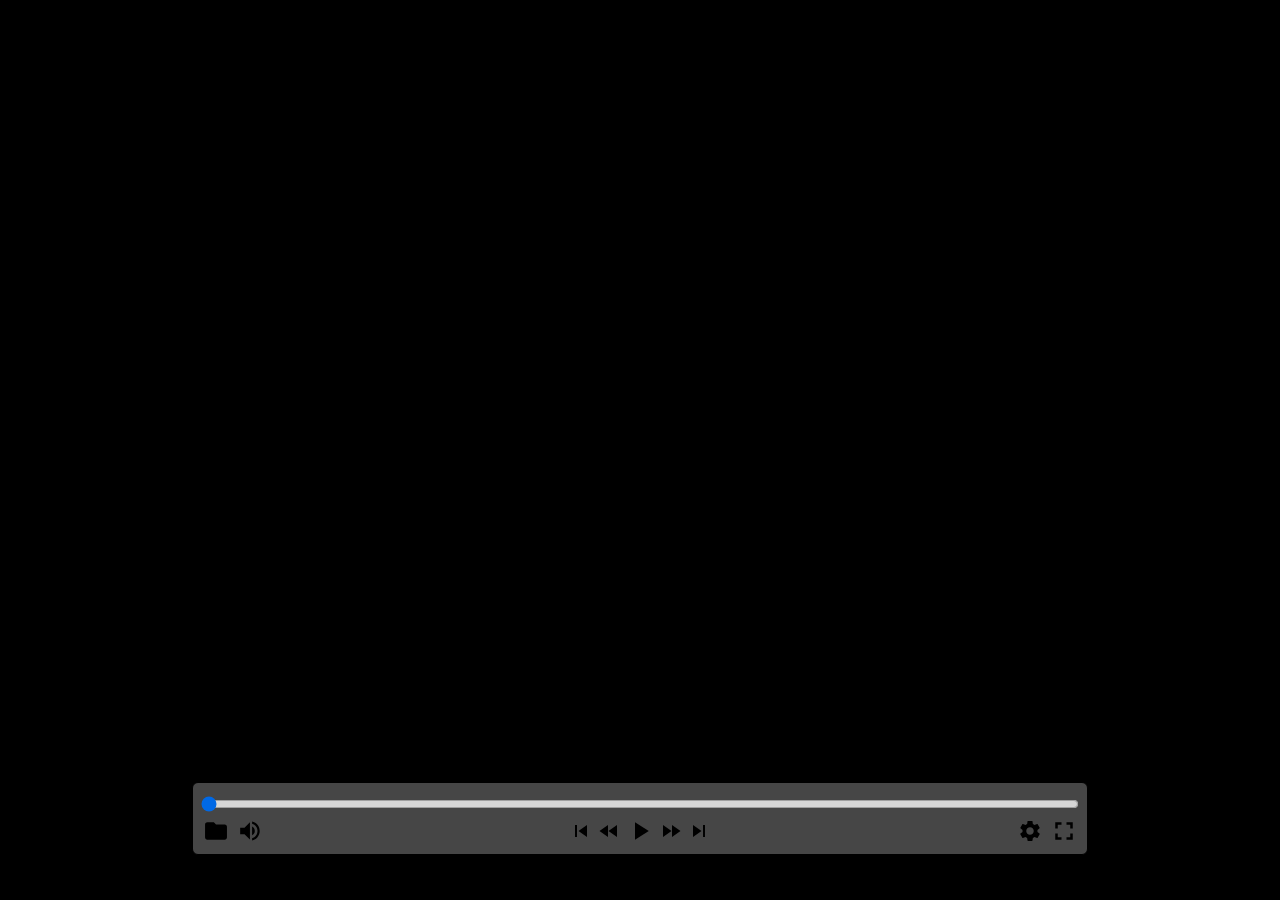
<file: index.html>
<!DOCTYPE html>
<html>
  <head>
    <meta charset="utf-8" />
    <meta name="viewport" content="width=device-width, initial-scale=1" />
    <link rel="icon" type="image/png" href="icon/icon.png" />
    <link rel="stylesheet" href="style.css" />
    <title data-i18n="title"></title>
  </head>
  <body>
    <div id="container">
      <div id="player">
        <video id="video"></video>
        <div id="controls" class="">
          <div id="progress-controls">
            <div id="progress-times">
              <span id="time-left" class="time"></span>
              <span id="time-right" class="time"></span>
            </div>
            <input type="range" id="progress" min="0" value="0" step="any" />
          </div>
          <div id="buttons-controls">
            <div id="buttons-left">
              <img src="img/folder.svg" class="btn" />
              <div id="volume-wrap">
                <img src="img/volume_up.svg" class="btn" />
                <input type="range" id="volume" min="0" max="1" value="1" step="0.01" />
              </div>
            </div>
            <div id="buttons-center">
              <img src="img/skip_previous.svg" class="btn btn-sm" />
              <img src="img/fast_rewind.svg" class="btn btn-sm" />
              <img src="img/play_arrow.svg" class="btn" />
              <img src="img/fast_forward.svg" class="btn btn-sm" />
              <img src="img/skip_next.svg" class="btn btn-sm" />
            </div>
            <div id="buttons-right">
              <div id="settings-wrap">
                <img src="img/settings.svg" class="btn" />
                <div id="settings">
                  <label for="seekStep" data-i18n="seekStep"></label>
                  <input type="number" id="seekStep" min="1" max="1200" step="1" />

                  <label for="seekLongStep" data-i18n="seekLongStep"></label>
                  <input type="number" id="seekLongStep" min="1" max="1200" step="1" />

                  <label for="volumeStep" data-i18n="volumeStep"></label>
                  <input type="number" id="volumeStep" min="1" max="50" step="1" />

                  <label for="speedStep" data-i18n="speedStep"></label>
                  <select id="speedStep">
                    <option value="0.1">0.1</option>
                    <option value="0.2">0.2</option>
                    <option value="0.25">0.25</option>
                    <option value="0.5">0.5</option>
                    <option value="1">1.0</option>
                  </select>

                  <label for="screenshotFormat" data-i18n="screenshotFormat"></label>
                  <select id="screenshotFormat">
                    <option value="jpg">jpg</option>
                    <option value="png">png</option>
                  </select>

                  <a href="shortcuts.html" target="_blank" id="shortcuts" data-i18n="shortcuts"></a>
                </div>
              </div>
              <img src="img/fullscreen.svg" class="btn" />
            </div>
          </div>
        </div>
        <div id="info" class="d-none"></div>
        <div id="lt-info" class="d-none time-info"></div>
        <div id="rt-info" class="d-none time-info"></div>
        <div id="error-info" class="d-none"></div>
      </div>
    </div>
    <div class="dropzone d-none" data-i18n="dropzone"></div>
    <div class="d-none">
      <input type="file" id="file" accept="video/*,audio/*,.mp4,.mp3,.mkv,.webm,.3gp,.avi,.mpeg,.mpg,.ogg,.wmv,.wav,.mov" multiple />
    </div>
    <script type="text/javascript" src="player.js"></script>
    <script type="text/javascript" src="player.ext.js"></script>
  </body>
</html>
</file>
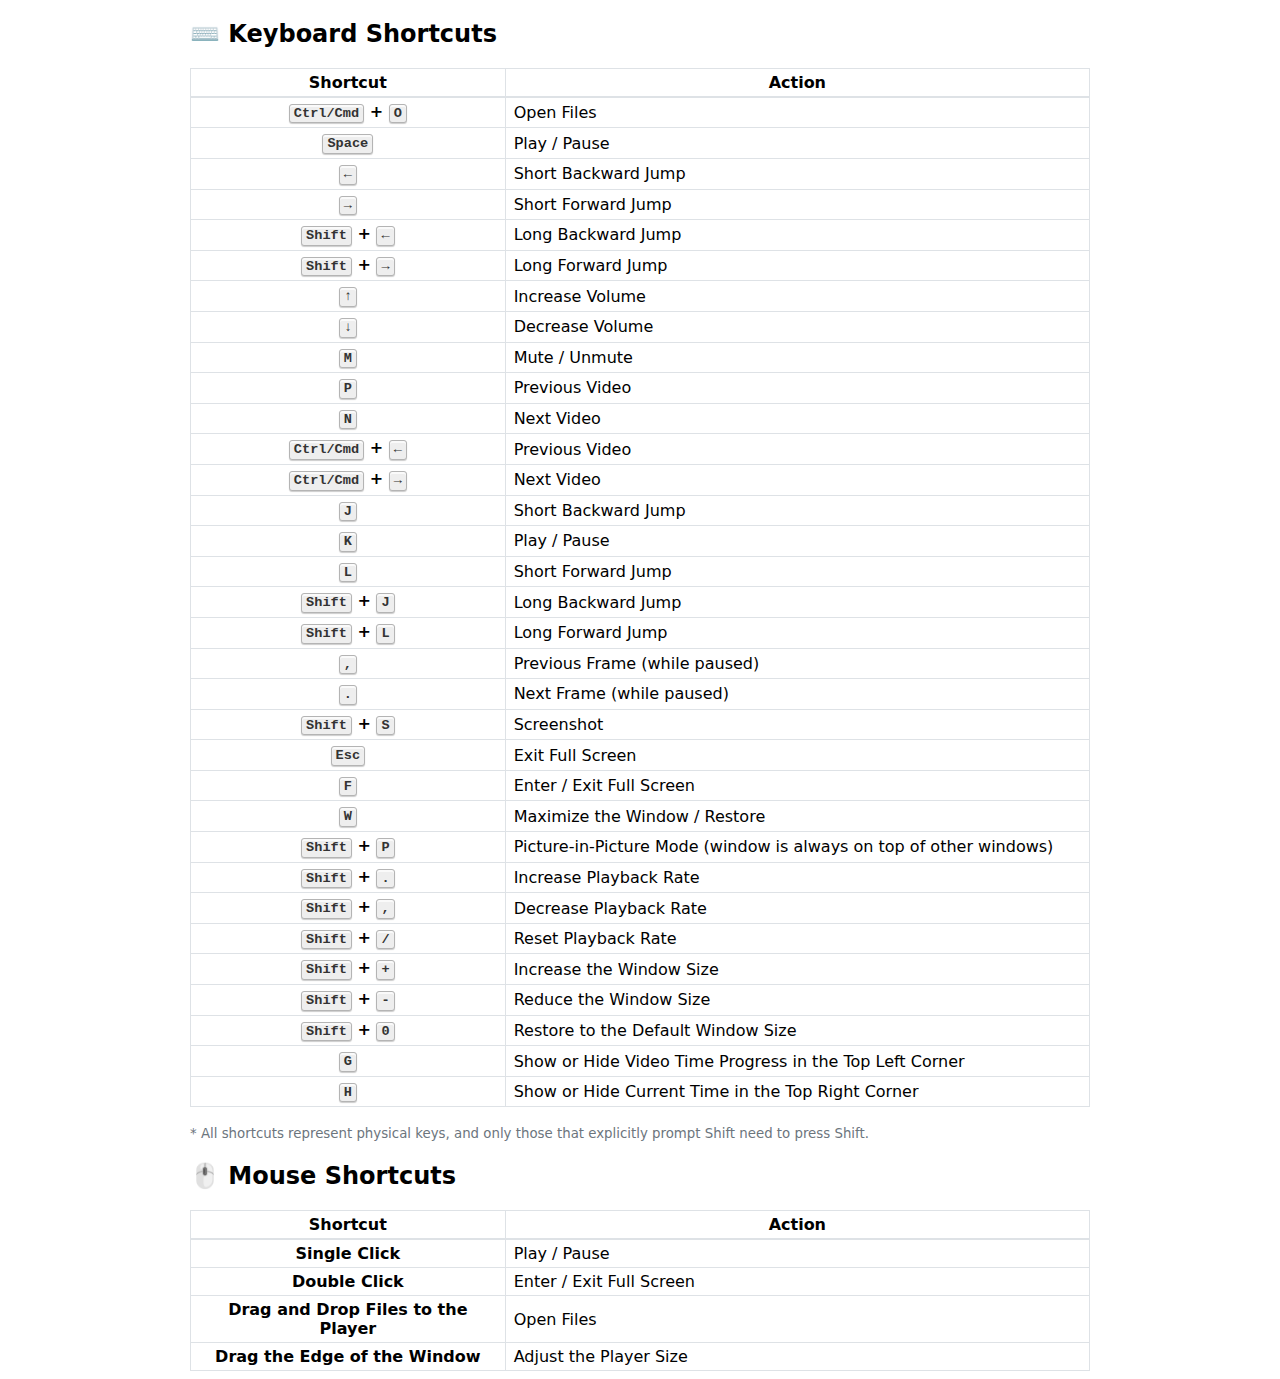
<file: shortcuts.html>
<!DOCTYPE html>
<html>
  <head>
    <meta charset="utf-8" />
    <meta name="viewport" content="width=device-width, initial-scale=1" />
    <title data-i18n="title">Player Shortcuts</title>
    <link rel="icon" type="image/png" href="icon/icon.png" />
    <link rel="stylesheet" href="shortcuts.css" />
  </head>
  <body>
    <div class="d-none">
      <h2 data-i18n="headKeyboard"></h2>
      <table>
        <thead>
          <tr>
            <th scope="col" class="key-width" data-i18n="thShortcut"></th>
            <th scope="col" class="desc-width" data-i18n="thFunction"></th>
          </tr>
        </thead>
        <tbody>
          <tr>
            <th scope="row"><kbd>Ctrl/Cmd</kbd> + <kbd>O</kbd></th>
            <td data-i18n="openFiles"></td>
          </tr>
          <tr>
            <th scope="row"><kbd>Space</kbd></th>
            <td data-i18n="playPause"></td>
          </tr>
          <tr>
            <th scope="row"><kbd>←</kbd></th>
            <td data-i18n="shortBackwardJump"></td>
          </tr>
          <tr>
            <th scope="row"><kbd>→</kbd></th>
            <td data-i18n="shortForwardJump"></td>
          </tr>
          <tr>
            <th scope="row"><kbd>Shift</kbd> + <kbd>←</kbd></th>
            <td data-i18n="longBackwardJump"></td>
          </tr>
          <tr>
            <th scope="row"><kbd>Shift</kbd> + <kbd>→</kbd></th>
            <td data-i18n="longForwardJump"></td>
          </tr>
          <tr>
            <th scope="row"><kbd>↑</kbd></th>
            <td data-i18n="volumeUp"></td>
          </tr>
          <tr>
            <th scope="row"><kbd>↓</kbd></th>
            <td data-i18n="volumeDown"></td>
          </tr>
          <tr>
            <th scope="row"><kbd>M</kbd></th>
            <td data-i18n="muteUnmute"></td>
          </tr>
          <tr>
            <th scope="row"><kbd>P</kbd></th>
            <td data-i18n="previousVideo"></td>
          </tr>
          <tr>
            <th scope="row"><kbd>N</kbd></th>
            <td data-i18n="nextVideo"></td>
          </tr>
          <tr>
            <th scope="row"><kbd>Ctrl/Cmd</kbd> + <kbd>←</kbd></th>
            <td data-i18n="previousVideo"></td>
          </tr>
          <tr>
            <th scope="row"><kbd>Ctrl/Cmd</kbd> + <kbd>→</kbd></th>
            <td data-i18n="nextVideo"></td>
          </tr>
          <tr>
            <th scope="row"><kbd>J</kbd></th>
            <td data-i18n="shortBackwardJump"></td>
          </tr>
          <tr>
            <th scope="row"><kbd>K</kbd></th>
            <td data-i18n="playPause"></td>
          </tr>
          <tr>
            <th scope="row"><kbd>L</kbd></th>
            <td data-i18n="shortForwardJump"></td>
          </tr>
          <tr>
            <th scope="row"><kbd>Shift</kbd> + <kbd>J</kbd></th>
            <td data-i18n="longBackwardJump"></td>
          </tr>
          <tr>
            <th scope="row"><kbd>Shift</kbd> + <kbd>L</kbd></th>
            <td data-i18n="longForwardJump"></td>
          </tr>
          <tr>
            <th scope="row"><kbd>,</kbd></th>
            <td data-i18n="previousFrame"></td>
          </tr>
          <tr>
            <th scope="row"><kbd>.</kbd></th>
            <td data-i18n="nextFrame"></td>
          </tr>
          <tr>
            <th scope="row"><kbd>Shift</kbd> + <kbd>S</kbd></th>
            <td data-i18n="screenshot"></td>
          </tr>
          <tr>
            <th scope="row"><kbd>Esc</kbd></th>
            <td data-i18n="exitFullscreen"></td>
          </tr>
          <tr>
            <th scope="row"><kbd>F</kbd></th>
            <td data-i18n="toggleFullscreen"></td>
          </tr>
          <tr>
            <th scope="row"><kbd>W</kbd></th>
            <td data-i18n="maxWindow"></td>
          </tr>
          <tr>
            <th scope="row"><kbd>Shift</kbd> + <kbd>P</kbd></th>
            <td data-i18n="pip"></td>
          </tr>
          <tr>
            <th scope="row"><kbd>Shift</kbd> + <kbd>.</kbd></th>
            <td data-i18n="speedUp"></td>
          </tr>
          <tr>
            <th scope="row"><kbd>Shift</kbd> + <kbd>,</kbd></th>
            <td data-i18n="speedDown"></td>
          </tr>
          <tr>
            <th scope="row"><kbd>Shift</kbd> + <kbd>/</kbd></th>
            <td data-i18n="speedReset"></td>
          </tr>
          <tr>
            <th scope="row"><kbd>Shift</kbd> + <kbd>+</kbd></th>
            <td data-i18n="windowSizeUp"></td>
          </tr>
          <tr>
            <th scope="row"><kbd>Shift</kbd> + <kbd>-</kbd></th>
            <td data-i18n="windowSizeDown"></td>
          </tr>
          <tr>
            <th scope="row"><kbd>Shift</kbd> + <kbd>0</kbd></th>
            <td data-i18n="windowSizeReset"></td>
          </tr>
          <tr>
            <th scope="row"><kbd>G</kbd></th>
            <td data-i18n="timeProgress"></td>
          </tr>
          <tr>
            <th scope="row"><kbd>H</kbd></th>
            <td data-i18n="clock"></td>
          </tr>
        </tbody>
      </table>
      <div class="text-muted"><small data-i18n="note"></small></div>

      <h2 data-i18n="headMouse"></h2>
      <table>
        <thead>
          <tr>
            <th scope="col" class="key-width" data-i18n="thShortcut"></th>
            <th scope="col" class="desc-width" data-i18n="thFunction"></th>
          </tr>
        </thead>
        <tbody>
          <tr>
            <th scope="row" data-i18n="singleClick"></th>
            <td data-i18n="playPause"></td>
          </tr>
          <tr>
            <th scope="row" data-i18n="doubleClick"></th>
            <td data-i18n="toggleFullscreen"></td>
          </tr>
          <tr>
            <th scope="row" data-i18n="dragFiles"></th>
            <td data-i18n="openFiles"></td>
          </tr>
          <tr>
            <th scope="row" data-i18n="dragEdge"></th>
            <td data-i18n="adjustWindowSize"></td>
          </tr>
        </tbody>
      </table>

      <script type="text/javascript" src="shortcuts.js"></script>
    </div>
  </body>
</html>
</file>
<file: style.css>
*,::after,::before {
    box-sizing: border-box;
  }
  :root {
    --blue: #0d6efd;
    --indigo: #6610f2;
    --purple: #6f42c1;
    --pink: #d63384;
    --red: #dc3545;
    --orange: #fd7e14;
    --yellow: #ffc107;
    --green: #198754;
    --teal: #20c997;
    --cyan: #0dcaf0;
    --white: #fff;
    --gray: #6c757d;
    --gray-dark: #343a40;
    --primary: #0d6efd;
    --secondary: #6c757d;
    --success: #198754;
    --info: #0dcaf0;
    --warning: #ffc107;
    --danger: #dc3545;
    --light: #f8f9fa;
    --dark: #212529;
    font-family: system-ui,-apple-system,"Segoe UI",Roboto,"Helvetica Neue",Arial,"Noto Sans","Liberation Sans",sans-serif,"Apple Color Emoji","Segoe UI Emoji","Segoe UI Symbol","Noto Color Emoji";
    font-size: 16px;
  }
  body {
    margin: 0;
    padding: 0;
  }
  #container {
    width: 100vw;
    height: 100vh;
  }
  #player {
    display: flex;
    align-items: center;
    position: relative;
    width: 100vw;
    height: 100vh;
    background-color: black;
    color: #FFFFFF;
  }
  #video {
    width: 100%;
    height: auto;
    max-height: 100%;
    margin: auto;
    outline: none;
  }
  #info {
    position: absolute;
    top: clamp(1rem, 5vh, 5rem);
    right: clamp(1rem, 5vh, 5rem);
    font-size: clamp(.75rem, 5vh, 2rem);
    background-color: black;
    color: white;
    padding: 0.5rem;
    border-radius: 6px;
  }
  #error-info {
    position: absolute;
    top: 50%;
    left: 50%;
    transform: translate(-50%,-50%);
    width: max-content;
    max-width: 80%;
    padding: 0.5rem 1rem;
    border-radius: 8px;
    text-align: center;
    font-size: 2rem;
    background-color: black;
    color: var(--warning);
  }
  #lt-info {
    position: absolute;
    left: 0px;
    top: 0px;
  }
  #rt-info {
    position: absolute;
    right: 0px;
    top: 0px;
    text-transform: uppercase;
  }
  .time-info {
    padding: 4px;
    background-color: rgba(8, 8, 8, 0.75);
    color: white;
    font-family: monospace;
    font-size: clamp(1rem, 3vh, 1.5rem);
  }
  
  #controls {
    animation: fadeIn ease 1s;
    position: absolute;
    width: 70%;
    max-width: 1200px;
    bottom: clamp(1rem, 5vh, 3rem);
    left: 50%;
    transform: translateX(-50%);
    color: var(--gray);
    background-color: rgb(78, 78, 78);
    padding: .8em .5em .5rem .5em;
    border: 1px solid black;
    border-radius: 6px;
    opacity: .9;
  }
  .hide-cursor {
    cursor: none;
  }
  
  #progress {
    display: block;
    width: 100%;
    margin: 0;
  }
  #progress:focus {
    outline: none;
  }
  #progress-times {
    display: flex;
    justify-content: space-between
  }
  .time {
    font-family: monospace;
    font-size: .75rem;
  }
  
  #buttons-controls {
    display: flex;
    margin-top: .25rem;
  }
  /* buttons-left/center/right */
  #buttons-controls > div { 
    display: flex;
    align-items: center;
    column-gap: 4px;
  }
  #buttons-left {
    flex: 1;
  }
  #buttons-right {
    flex: 1;
    justify-content: flex-end;
  }
  .btn {
    width: 30px;
    height: 30px;
    cursor: pointer;
  }
  .btn:hover {
    background-color: #eeeeee;
  }
  .btn.disabled {
    cursor: default;
    opacity: 0.2;
  }
  .btn.btn-sm {
    width: 24px;
    height: 24px;
  }
  
  #volume-wrap {
    display: flex;
    align-items: center;
  }
  #volume {
    display: none;
    width: 4.5rem;
  }
  #volume-wrap:hover > #volume {
    display: block;
  }
  
  #settings-wrap {
    display: flex;
    position: relative;
  }
  #settings {
    display: none;
  }
  #settings-wrap:hover > #settings {
    display: grid;
    grid-gap: .55rem;
    align-items: center;
    position: absolute;
    right: -30px;
    bottom: 100%;
    border: 1px solid gray;
    border-radius: 5%;
    background-color: rgb(0 0 0 / .9);
    color: white;
    width: max-content;
    padding: .8rem;
    font-size: 14px;
  }
  #settings input, #settings select {
    font-size: 14px;
    width: 3.75rem;
  }
  #settings label {
    text-align: right;
  }
  #shortcuts {
    padding: .5rem;
    grid-column-start: span 2;
    color: white;
    text-align: center;
  }
  
  .d-none {
    display: none !important;
  }
  .dropzone {
    position: fixed;
    left: 2vw;
    top: 2vh;
    width: 96vw;
    height: 96vh;
    border: 15px dashed var(--gray);
    border-radius: 15px;
    background: var(--light);
  
    /*text*/
    color: var(--dark);
    font-size: 9vh;
    font-size: min(9vh, 4vw);
    font-weight: 500;
    display: grid;
    place-items: center;
  }
  
  @keyframes fadeIn{
    0% {
      opacity:0;
    }
    100% {
      opacity:1;
    }
  }
  
  @-moz-keyframes fadeIn {
    0% {
      opacity:0;
    }
    100% {
      opacity:1;
    }
  }
  
  @-webkit-keyframes fadeIn {
    0% {
      opacity:0;
    }
    100% {
      opacity:1;
    }
  }
  
  @-o-keyframes fadeIn {
    0% {
      opacity:0;
    }
    100% {
      opacity:1;
    }
  }
  
  @-ms-keyframes fadeIn {
    0% {
      opacity:0;
    }
    100% {
      opacity:1;
    }
  }
</file>
<file: shortcuts.css>
* {
    box-sizing: border-box;
  }
  body {
    font-family: system-ui, -apple-system, BlinkMacSystemFont, "Segoe UI",
      Roboto, "Helvetica Neue", Arial, "Noto Sans", "Liberation Sans",
      sans-serif, "Apple Color Emoji", "Segoe UI Emoji", "Segoe UI Symbol",
      "Noto Color Emoji";
    font-size: 16px;
    max-width: 900px;
    margin: auto;
    padding-bottom: 25px;
  }
  kbd {
    background-color: #eee;
    border-radius: 3px;
    border: 1px solid #b4b4b4;
    box-shadow: 0 1px 1px rgba(0, 0, 0, 0.2),
      0 2px 0 0 rgba(255, 255, 255, 0.7) inset;
    color: #333;
    display: inline-block;
    font-family: monospace;
    font-size: 0.85em;
    font-weight: 700;
    line-height: 1;
    padding: 2px 4px;
    white-space: nowrap;
  }
  table {
    width: 100%;
    border-collapse: collapse;
    margin-bottom: 1rem;
    border: 1px solid #dee2e6;
  }
  th,
  td {
    padding: 4px 8px;
    border: 1px solid #dee2e6;
  }
  thead th {
    border-bottom: 2px solid #dee2e6;
  }
  .key-width {
    width: 35%;
  }
  .desc-width {
    width: 65%;
  }
  .d-none {
    display: none;
  }
  .mt-2 {
    margin-top: 8px;
  }
  .mb-2 {
    margin-bottom: 8px;
  }
  .text-muted {
    color: #6c757d !important;
  }
  @media (prefers-color-scheme: dark) {
    body {
      background-color: #121212;
      color: #ffffff;
    }
    table {
      border: 0;
    }
    th,
    td {
      border: 1px solid #454d55;
    }
    thead th {
      border-bottom: 2px solid #454d55;
    }
  }
</file>
